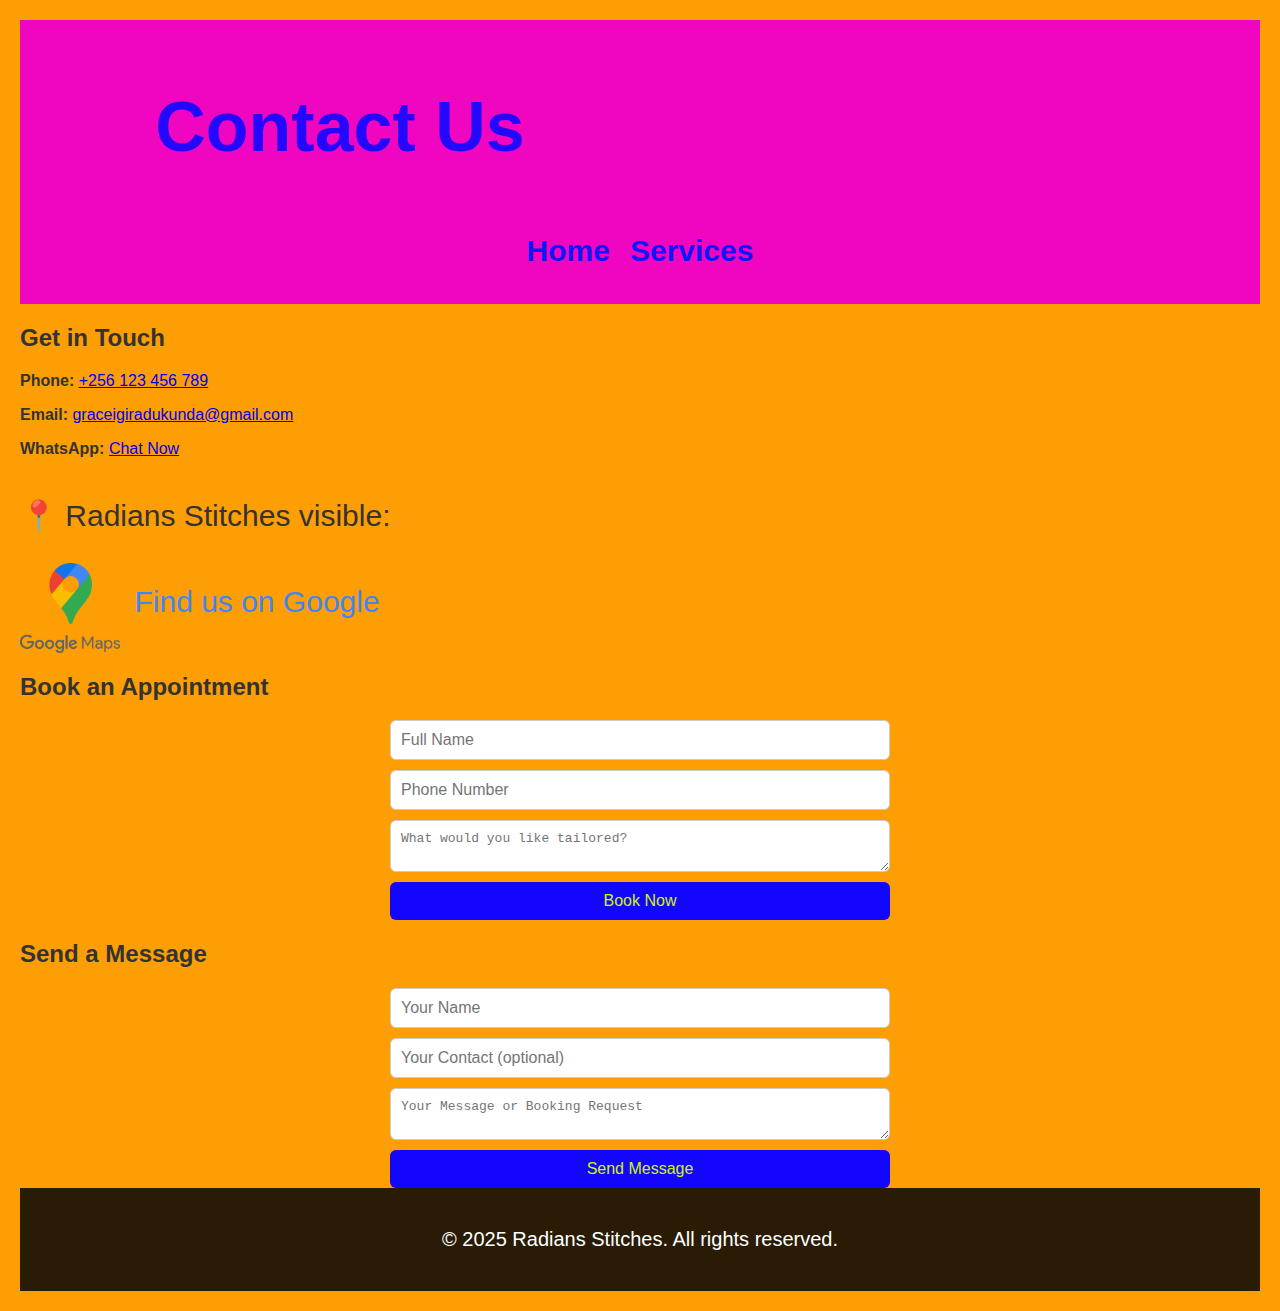
<file: contact.html>
<!DOCTYPE html>
<html lang="en">
<head>
  <meta charset="UTF-8" />
  <meta name="viewport" content="width=device-width, initial-scale=1.0" />
  <title>Contact Us – Radians Stitches</title>
  <link href="https://fonts.googleapis.com/css2?family=Poppins:wght@400;600&display=swap" rel="stylesheet" />
  <link rel="stylesheet" href="style.css" />
</head>
<body>
  <header>
    <h1>Contact Us</h1>
    <nav>
      <ul>
        <li><a href="index.html">Home</a></li>
        <li><a href="services.html">Services</a></li>
      </ul>
    </nav>
  </header>
  <section id="contact">
  <h2>Get in Touch</h2>
  <div class="contact-container">
    <div class="contact-info">
      <p><strong>Phone:</strong> <a href="tel:+256753054107">+256 123 456 789</a></p>
      <p><strong>Email:</strong> <a href="graceigiradukunda@gmail.com">graceigiradukunda@gmail.com</a></p>
            <p><strong>WhatsApp:</strong> <a href="https://wa.me/256753054107" target="_blank">Chat Now</a></p>
      <div style=" margin-top: 40px;">
  <p style="font-size: 30px;">📍 Radians Stitches visible:</p>
  <style>
  .map-logo-container {
    display: inline-block;
    background-color: #f1f1f1;
    padding: 10px;
    border-radius: 8px;
    transition: background-color 0.3s ease;
  }

  .map-logo-container:hover {
    background-color: #0b6fe2; /* Light blue on hover */
  }

  .map-link {
    text-decoration: none;
    font-size: 18px;
    color: #4285F4;
    margin-left: 10px;
    vertical-align: middle;
  }
</style>
  <a href="https://www.google.com/maps/place/12d+Wamala+Rd,+Kampala/@0.2839831,32.5595214,19.73z/data=!4m6!3m5!1s0x177dbce00002f80d:0x8465e07aa5c3f875!8m2!3d0.2841858!4d32.5599104!16s%2Fg%2F11jx3rnmq0?entry=ttu&g_ep=EgoyMDI1MDgyNS4wIKXMDSoASAFQAw%3D%3D" target="_blank" style="text-decoration: none;">
    <img src="glogo.png" alt="Google Maps Logo" width="100px" style="vertical-align: middle; margin-right: 10px;"background-color=" #0b6fe2">
    <span style="font-size: 30px; color: #4285F4;">Find us on Google</span>
  </a>
</div>

<!-- Booking Section -->
<section class="booking">
<!DOCTYPE html>
<html lang="en">
<head>
  <meta charset="UTF-8">
  <title>Book or Send via WhatsApp</title>
  <style>
    body {
      font-family: Arial, sans-serif;
      padding: 20px;
    }
    .contact-form {
      max-width: 500px;
      margin: auto;
      display: flex;
      flex-direction: column;
      gap: 10px;
    }
    input, textarea, button {
      padding: 10px;
      font-size: 20px;
    }
    button {
      background-color: #25D366;
      color: white;
      border: none;
      cursor: pointer;
    }
    button:hover {
      background-color: #128C7E;
    }
  </style>
</head>
<body>

  <h2>Book an Appointment</h2>
  <form id="bookingForm" class="contact-form">
    <input type="text" name="fullName" placeholder="Full Name" required />
    <input type="tel" name="phone" placeholder="Phone Number" required />
    <textarea name="request" placeholder="What would you like tailored?" required></textarea>
    <button type="submit">Book Now</button>
  </form>

  <h2>Send a Message</h2>
  <form id="messageForm" class="contact-form">
    <input type="text" name="name" placeholder="Your Name" required />
    <input type="text" name="contact" placeholder="Your Contact (optional)" />
    <textarea name="message" placeholder="Your Message or Booking Request" required></textarea>
    <button type="submit">Send Message</button>
  </form>

  <script>
    const whatsappNumber = "256753054107"; // Your WhatsApp number

    // Booking Form Handler
    document.getElementById("bookingForm").addEventListener("submit", function(e) {
      e.preventDefault();
      const fullName = this.fullName.value;
      const email = this.email.value;
      const phone = this.phone.value;
      const request = this.request.value;

      const message = `Hello, my name is ${fullName}. My email is ${email}, phone number is ${phone}. I would like tailored: ${request}`;
      const encoded = encodeURIComponent(message);
      window.open(`https://wa.me/${whatsappNumber}?text=${encoded}`, "_blank");
    });

    // Message Form Handler
    document.getElementById("messageForm").addEventListener("submit", function(e) {
      e.preventDefault();
      const name = this.name.value;
      const contact = this.contact.value;
      const message = this.message.value;

      const fullMessage = `Hi, I'm ${name}. You can reach me at ${contact}. Here's my message: ${message}`;
      const encoded = encodeURIComponent(fullMessage);
      window.open(`https://wa.me/${whatsappNumber}?text=${encoded}`, "_blank");
    });
  </script>

</body>
</html>

  </form>
</main>


  <footer>
    <p>&copy; 2025 Radians Stitches. All rights reserved.</p>
  </footer>
</body>
</html>
</file>
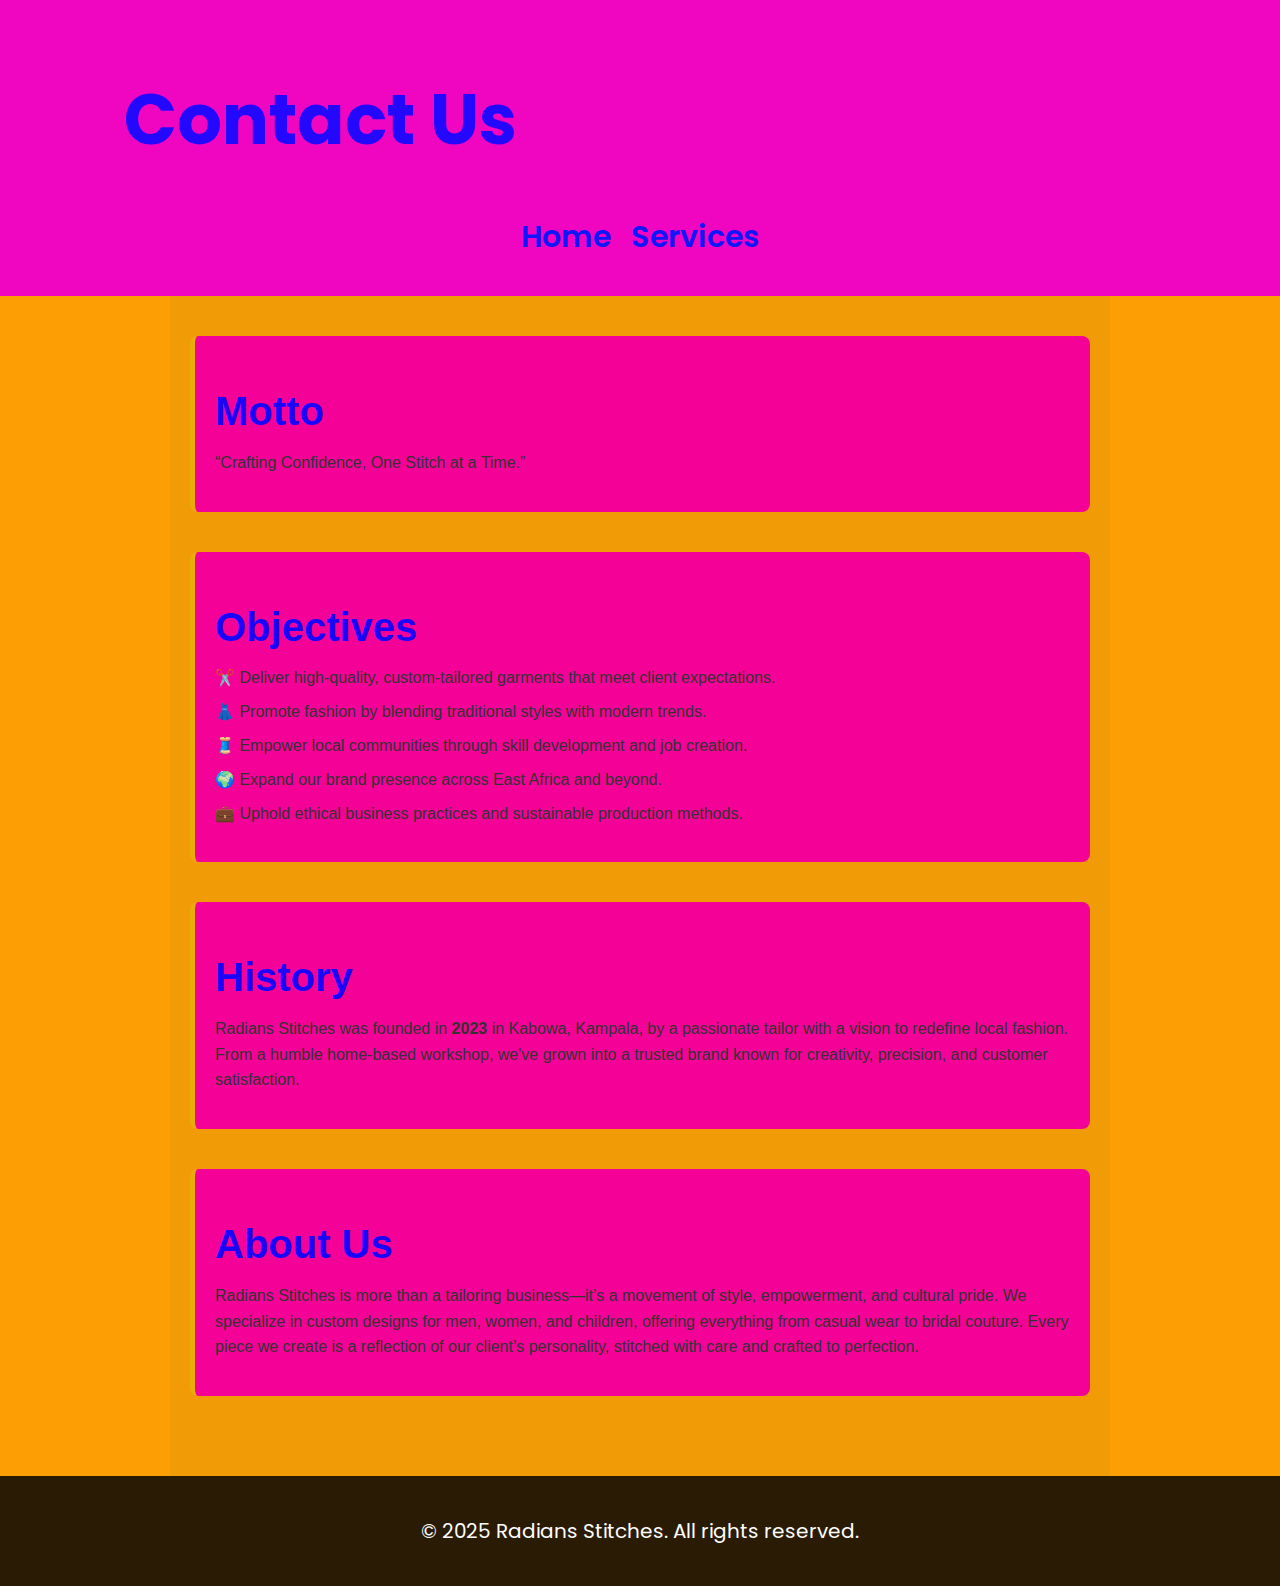
<file: details.html>
<!DOCTYPE html>
<html lang="en">
<head>
  <meta charset="UTF-8" />
  <meta name="viewport" content="width=device-width, initial-scale=1.0" />
  <title>Contact Us – Radians Stitches</title>
  <link href="https://fonts.googleapis.com/css2?family=Poppins:wght@400;600&display=swap" rel="stylesheet" />
  <link rel="stylesheet" href="style.css" />
</head>
<body>
  <header>
    <h1>Contact Us</h1>
    <nav>
      <ul>
        <li><a href="index.html">Home</a></li>
        <li><a href="services.html">Services</a></li>
      </ul>
    </nav>
    </header>
<section id="about-business">
  <div class="section motto">
    <h2>Motto</h2>
    <p>“Crafting Confidence, One Stitch at a Time.”</p>
  </div>

  <div class="section objectives">
    <h2>Objectives</h2>
    <ul>
      <li>✂️ Deliver high-quality, custom-tailored garments that meet client expectations.</li>
      <li>👗 Promote fashion by blending traditional styles with modern trends.</li>
      <li>🧵 Empower local communities through skill development and job creation.</li>
      <li>🌍 Expand our brand presence across East Africa and beyond.</li>
      <li>💼 Uphold ethical business practices and sustainable production methods.</li>
    </ul>
  </div>

  <div class="section history">
    <h2>History</h2>
    <p>
      Radians Stitches was founded in <strong>2023</strong> in Kabowa, Kampala, by a passionate tailor with a vision to redefine local fashion.
      From a humble home-based workshop, we've grown into a trusted brand known for creativity, precision, and customer satisfaction.
    </p>
  </div>

  <div class="section about">
    <h2>About Us</h2>
    <p>
      Radians Stitches is more than a tailoring business—it’s a movement of style, empowerment, and cultural pride.
      We specialize in custom designs for men, women, and children, offering everything from casual wear to bridal couture.
      Every piece we create is a reflection of our client’s personality, stitched with care and crafted to perfection.
    </p>
  </div>
</section>

<footer>
    <p>&copy; 2025 Radians Stitches. All rights reserved.</p>
  </footer>
</body>
</html>
</file>
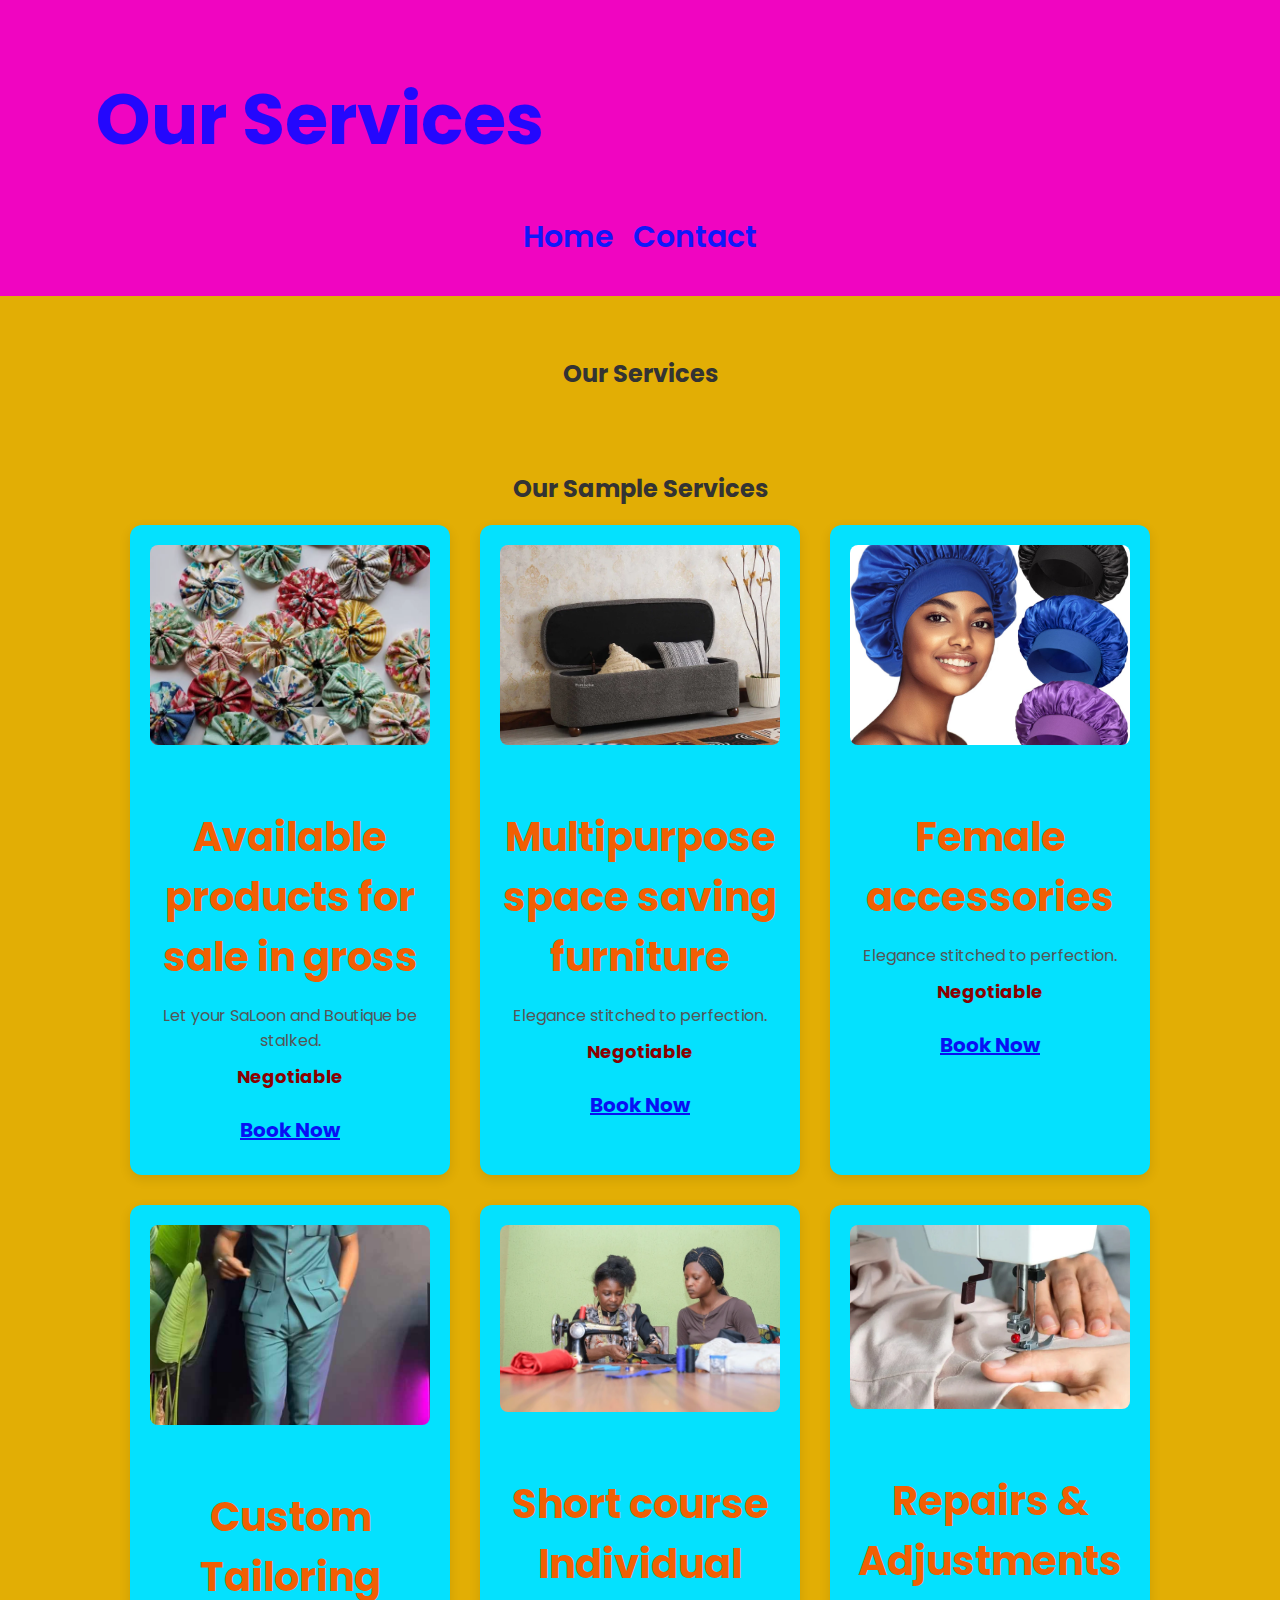
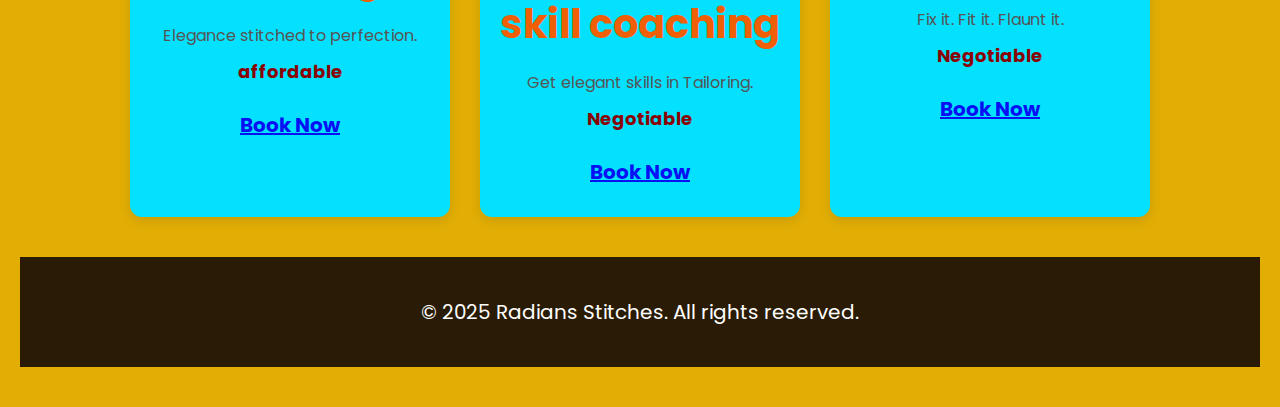
<file: services.html>
<!DOCTYPE html>
<html lang="en">
<head>
  <meta charset="UTF-8" />
  <meta name="viewport" content="width=device-width, initial-scale=1.0" />
  <title>Our Services – Radians Stitches</title>
  <link href="https://fonts.googleapis.com/css2?family=Poppins:wght@400;600&display=swap" rel="stylesheet" />
  <link rel="stylesheet" href="style.css" />
</head>
<body>
  <header>
    <h1>Our Services</h1>
    <nav>
      <ul>
        <li><a href="index.html">Home</a></li>
        <li><a href="contact.html">Contact</a></li>
      </ul>
    </nav>
  </header>
  <section id="services">
  <h2>Our Services</h2>
 <section id="services">
  <h2>Our Sample Services</h2>
  <div class="card-row">
    <div class="service-card">
      <img src="il_600x600.2212270804_rfcz.webp" alt="course" />
      <h3>Available products for sale in gross</h3>
      <p class="coating">Let your SaLoon and Boutique be stalked.</p>
      <span class="price">Negotiable</span>
       <a href="contact.html" class="book-btn">Book Now</a>
</div>

     <div class="service-card">
      <img src="image copy 4.png" alt="course" />
      <h3>Multipurpose space saving furniture</h3>
      <p class="coating">Elegance stitched to perfection.</p>
      <span class="price">Negotiable</span>
       <a href="contact.html" class="book-btn">Book Now</a>
</div>


    
     <div class="service-card">
      <img src="71e3yfsW9QL.jpg" alt="course" />
      <h3>Female accessories</h3>
      <p class="coating">Elegance stitched to perfection.</p>
      <span class="price">Negotiable</span>
       <a href="contact.html" class="book-btn">Book Now</a>
</div>

    <div class="service-card">
      <img src="image.png" alt="" />
      <h3>Custom Tailoring</h3>
      <p class="coating">Elegance stitched to perfection.</p>
      <span class="price">affordable</span>
       <a href="contact.html" class="book-btn">Book Now</a>
</div>


    <div class="service-card">
      <img src="image copy 2.png" alt="course" />
      <h3>Short course Individual skill coaching</h3>
      <p class="coating">Get elegant skills in Tailoring.</p>
      <span class="price">Negotiable</span>
       <a href="contact.html" class="book-btn">Book Now</a>
</div>

    <div class="service-card">
      <img src="image copy.png" alt="course" />
      <h3>Repairs & Adjustments</h3>
      <p class="coating">Fix it. Fit it. Flaunt it.</p>
      <span class="price">Negotiable</span>
     <a href="contact.html" class="book-btn">Book Now</a>
</div>
</section>

  <footer>
    <p>&copy; 2025 Radians Stitches. All rights reserved.</p>
  </footer>
</body>
</html>
</file>
<file: style.css>
.logo {
  width: 600px;
  height: 500px;
  border-radius: 50%;
  box-shadow: 0 2px 6px rgba(0,0,0,0.1);
}

header h1 {
  width: 600px;
  height: 100px;
  color: rgb(36, 7, 253);
  text-align: 500px;
  font-size: 70px;
}
#about-business {
  padding: 40px 20px;
  background-color: #f19b07;
  font-family: 'Segoe UI', sans-serif;
  color: #333;
  max-width: 900px;
  margin: auto;
}
.section {
  margin-bottom: 40px;
  padding: 20px;
  border-left: 5px solid #e9ad08;
  background-color: #f40297;
  border-radius: 8px;
}

.section h2 {
  color: #1905f9;
  margin-bottom: 15px;
  font-size: 40px;
}

.section p {
  font-size: 16px;
  line-height: 1.6;
}

.section ul {
  list-style: none;
  padding-left: 0;
}

.section ul li {
  margin-bottom: 10px;
  font-size: 16px;
  line-height: 1.5;
}

.video-background {
  top: 0;
  left: 0;
  width:  100%;
  height: auto;
  z-index: -1;
  overflow: hidden;
  text-align: center;
}

#bgVideo {
  width: 100%;
  height: 100%;
  object-fit: cover;
}
body {
  font-family: 'Poppins', sans-serif;
  margin: 0;
  padding: 0;
  background-color: #fd9e04;
  color: #333;
}

header {
  background-color: #f005c1;
  color: rgb(7, 38, 238);
  padding: 20px;
  text-align: center;
}

nav ul {
  list-style: none;
  padding: 0;
  display: flex;
  justify-content: center;
  gap: 20px;
}

nav a {
  color: rgb(15, 23, 250);
  text-decoration: none;
  font-weight: 600;
  font-size: 30px;
}
    nav a:hover {
      color: #f49405;
}
main {
  padding: 40px;
  text-align: center;
}

.hero {
  background-color: #f30bcc;
  padding: 30px;
  border-radius: 10px;
}

#services {
  padding: 40px 20px;
  background-color: #e2ae05;
  text-align: center;
}

.card-row {
  display: flex;
  flex-wrap: wrap;
  gap: 30px;
  justify-content: center;
}

.service-card {
  background: #04e1fe;
  border-radius: 12px;
  box-shadow: 0 4px 12px rgba(0,0,0,0.1);
  padding: 20px;
  width: 280px;
  text-align: center;
  transition: transform 0.3s ease;
}

.service-card:hover {
  transform: translateY(-5px);
}
.service-card img {
  width: 100%;              /* Makes image fill the card width */
  max-height: 200px;         /* Limits vertical size */
  object-fit: cover;        /* Crops image to fit without distortion */
  border-radius: 8px;
  margin-bottom: 15px;
}
.service-card h3 {
  color: #f15f04;
  margin-bottom: 8px;
  font-size: 40px;
}

.coating {
  font-style: horizon;
  color: #555;
  margin-bottom: 10px;
}

.price {
  display: block;
  font-size: 18px;
  font-weight: bold;
  color: #8B0000;
}
.book-btn {
  display: inline-block;
  margin-top: 15px;
  padding: 10px 20px;
  color: #0810f4;
  text-decoration: underline;
  border-radius: 6px;
  font-weight: bold;
  transition: background-color 0.3s ease;
  font-size: 20px;
}

.book-btn:hover {
  background-color: #e48807;
}



.contact-form {
  display: flex;
  flex-direction: column;
  gap: 15px;
  max-width: 400px;
  margin: auto;
}

.contact-form input,
.contact-form textarea {
  padding: 10px;
  border: 1px solid #ccc;
  border-radius: 6px;
  font-size: 1em;
}

.contact-form button {
  background-color: #1206fc;
  color: rgb(210, 245, 9);
  border: none;
  padding: 10px;
  font-size: 1em;
  cursor: pointer;
  border-radius: 6px;
  .logo-container {
  display: flex;
  align-items: center;
  justify-content: center;
  gap: 15px;
  margin-bottom: 10px;
}
}


footer {
      background-color: #2a1c04;
      color: white;
      text-align: center;
      padding: 20px;
      font-size: 20px;
}
h3{
  font-size: 50;
  color: #0810f4;
  }
#gallery {
  padding: 40px 20px;
  background-color: #eb9705;
  text-align: center;
}

.gallery-grid {
  display: grid;
  grid-template-columns: repeat(auto-fit, minmax(280px, 1fr));
  gap: 20px;
  margin-top: 20px;
}

.gallery-grid img,
.gallery-grid video {
  width: 100%;
  height: 200px;
  object-fit: cover;
  border-radius: 10px;
  box-shadow: 0 4px 12px rgba(0,0,0,0.1);
  transition: transform 0.3s ease;
}

.gallery-grid img:hover,
.gallery-grid video:hover {
  transform: scale(1.03);
}

.social-links {
  display: flex;
  justify-content: center;
  gap: 150px; /* Space between icons */
  padding: 20px;
  background-color: #470d0d;
}

.social-links a {
  font-size: 50px;
  color: #e9f905;
  transition: color 0.3s ease;
  text-decoration: none;
}

.social-links a:hover {
  color: #1206f0; /* Customize hover color */
}

@media (max-width: 600px) {
  nav ul {
    flex-direction: column;
    gap: 10px;
  }

  .logo {
    max-width: 100%;
    height: auto;
  }

  .section h2 {
    font-size: 1.5rem;
  }

  .section p,
  .section ul li {
    font-size: 1rem;
  }

  h3 {
    font-size: 1.5rem;
  }

  .service-card {
    width: 90%;
  }

  .contact-form,
  .gallery-grid {
    padding: 10px;
  }
}
</file>
